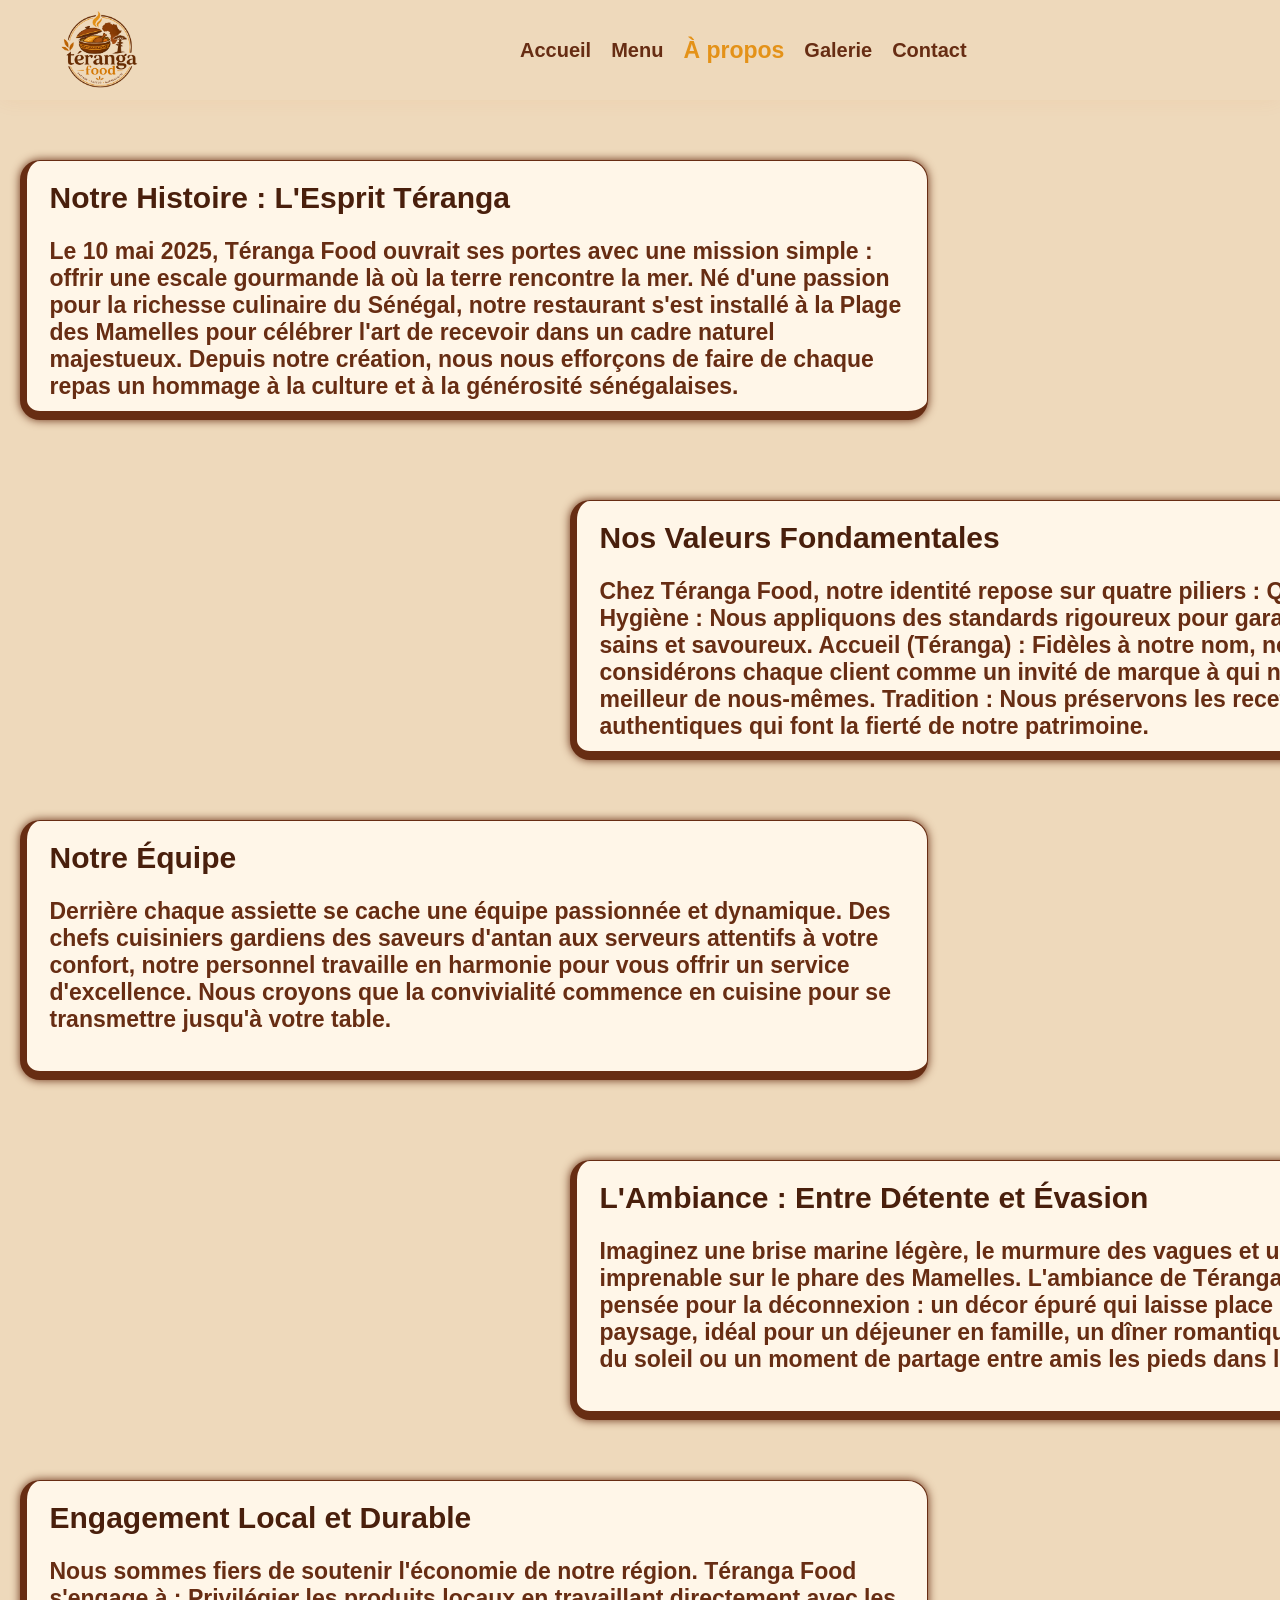
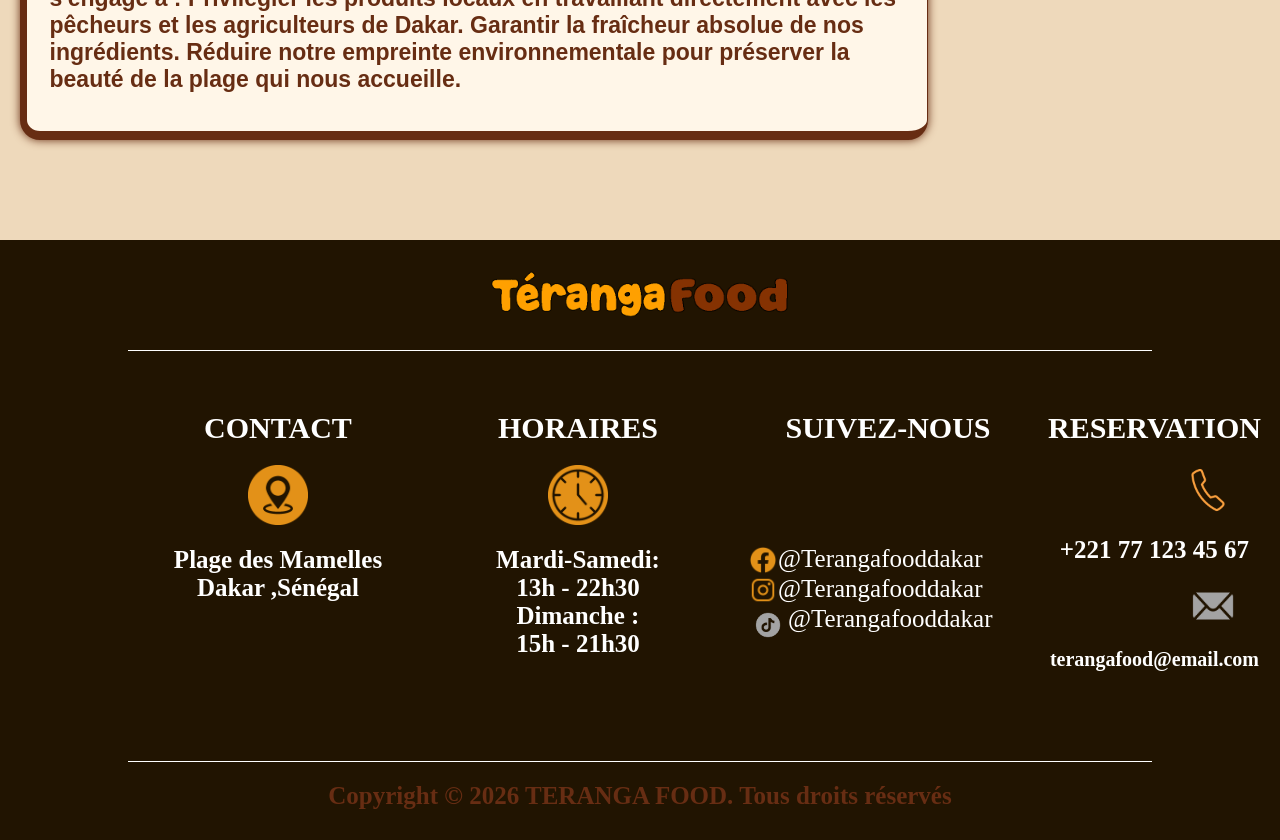
<file: apropos.html>
<!DOCTYPE html>
<html lang="fr">

<head>
    <meta charset="UTF-8">
    <meta name="viewport" content="width=device-width, initial-scale=1.0">
    <link rel="stylesheet" href="style.css">
    <title>Apropos</title>
</head>

<body class="body">
    <div class="bandehome">
        <img src="logo1.png" alt="" class="logo1">
        <input type="checkbox" id="menutoggle" class="menucheckbox">
        <label for="menutoggle" class="menuburger">
            <span><img src="menuprinciapal.png" alt="" class="bmenuprincipal"></span>

        </label><br>
        <ul class="lesmenus1">
            <div class="divmenu1">
                <li><a href="index.html" class="accueil1">Accueil</a></li>
                <li><a href="menu.html" class="menu1">Menu</a></li>
                <li><a href="apropos.html" class="apropos1">À propos</a></li>
                <li><a href="galerie.html" class="galerie1">Galerie</a></li>
                <li><a href="contact.html" class="contact1">Contact</a></li>

            </div>
        </ul>

        <ul class="lesmenus">
            <li><a href="index.html" class="accueil">Accueil</a></li>
            <li><a href="menu.html" class="menu">Menu</a></li>
            <li><a href="apropos.html" class="aproposa">À propos</a></li>
            <li><a href="galerie.html" class="galerie">Galerie</a></li>
            <li><a href="contact.html" class="contact">Contact</a></li>

        </ul>
    </div>
    <!--fin de la manche home-->

    <div class="bandeaproposg">
        <div class="h1etpapr">
            <h1 class="titreapropos">Notre Histoire : L'Esprit Téranga</h1>
            <p class="paragrapheapropos">
                Le 10 mai 2025, Téranga Food ouvrait ses portes avec une mission simple : offrir une escale gourmande
                là où la terre rencontre la mer. Né d'une passion pour la richesse culinaire du Sénégal, notre
                restaurant
                s'est installé à la Plage des Mamelles pour célébrer l'art de recevoir dans un cadre naturel majestueux.
                Depuis notre création, nous nous efforçons de
                faire de chaque repas un hommage à la culture et à la générosité sénégalaises.</p>
        </div>
    </div>

    <div class="bandeaproposd">
        <div class="h1etpapr">
            <h1 class="titreapropos">Nos Valeurs Fondamentales</h1>
            <p class="paragrapheapropos">
                Chez Téranga Food, notre identité repose sur quatre piliers :

                Qualité & Hygiène : Nous appliquons des standards rigoureux pour garantir des plats sains et savoureux.

                Accueil (Téranga) : Fidèles à notre nom, nous considérons chaque client comme un invité de marque à qui
                nous
                offrons le meilleur de nous-mêmes.

                Tradition : Nous préservons les recettes authentiques qui font la fierté de notre patrimoine.</p>
        </div>
    </div>

    <div class="bandeaproposg">
        <div class="h1etpapr">
            <h1 class="titreapropos">Notre Équipe</h1>
            <p class="paragrapheapropos">
                Derrière chaque assiette se cache une équipe passionnée et dynamique. Des chefs cuisiniers gardiens des
                saveurs
                d'antan aux serveurs attentifs à votre confort, notre personnel travaille en harmonie pour vous offrir
                un service
                d'excellence. Nous croyons que la
                convivialité commence en cuisine pour se transmettre jusqu'à votre table.</p>
        </div>
    </div>

    <div class="bandeaproposd">
        <div class="h1etpapr">
            <h1 class="titreapropos">L'Ambiance : Entre Détente et Évasion</h1>
            <p class="paragrapheapropos">
                Imaginez une brise marine légère, le murmure des vagues et une vue imprenable sur le phare des Mamelles.
                L'ambiance de Téranga Food est pensée pour la déconnexion : un décor épuré qui laisse place à la beauté
                du paysage, idéal pour un déjeuner en famille, un dîner romantique au coucher
                du soleil ou un moment de partage entre amis les pieds dans le sable.</p>
        </div>
    </div>

    <div class="bandeaproposg">
        <div class="h1etpapr">
            <h1 class="titreapropos">Engagement Local et Durable</h1>
            <p class="paragrapheapropos">
                Nous sommes fiers de soutenir l'économie de notre région. Téranga Food s'engage à :

                Privilégier les produits locaux en travaillant directement avec les pêcheurs et les agriculteurs de
                Dakar.

                Garantir la fraîcheur absolue de nos ingrédients.

                Réduire notre empreinte environnementale pour préserver la beauté de la plage qui nous accueille.</p>
        </div>
    </div>


    <div class="footer">
        <div class="bandelogotitre"><img src="logotitre.png" alt="" class="logotitre"></div>
        <div class="traitblancdufooter"></div>

        <div class="contenuedufooter">
            <div class="bloccontact">
                <h1 class="contact10">CONTACT</h1><img src="lieu.png" alt="" class="lieu">
                <h1 class="plage">Plage des Mamelles <br>Dakar ,Sénégal</h1>
            </div>
            <div class="blochoraire">
                <h1 class="horaire">HORAIRES</h1><img src="heure.png" alt="" class="heure">
                <h1 class="horaire1">Mardi-Samedi: <br>13h - 22h30 <br>Dimanche : <br>15h - 21h30</h1>
            </div>
            <div>
                <h1 class="suiveznous1">SUIVEZ-NOUS</h1>
                <div class="blocdesreseaux">
                    <div class="reseauetlien"><img src="facebook.png" alt="" class="facebook"><a href=""
                            class="lienreseau">@Terangafooddakar</a></div>
                    <div class="reseauetlien"><img src="instagramme.png" alt="" class="instagramme"><a href=""
                            class="lienreseau">@Terangafooddakar</a></div>
                    <div class="reseauetlien"><img src="tiktok.png" alt="" class="tiktok"><a
                            href="https://www.tiktok.com/@fansthiatouyoff0?is_from_webapp=1&sender_device=pc"
                            class="lienreseau">@Terangafooddakar</a></div>
                </div>
            </div>
            <div>
                <h1 class="reservation">RESERVATION</h1><img src="telephone.png" alt="" class="tel">
                <h1 class="numero">+221 77 123 45 67</h1><img src="email.png" alt="" class="email1">
                <h1 class="ter">terangafood@email.com</h1>
            </div>



        </div>
        <div class="traitblancdufooter"></div>
        <h1 class="copyright">Copyright © 2026 TERANGA FOOD. Tous droits réservés</h1>
    </div>
</body>

</html>
</file>
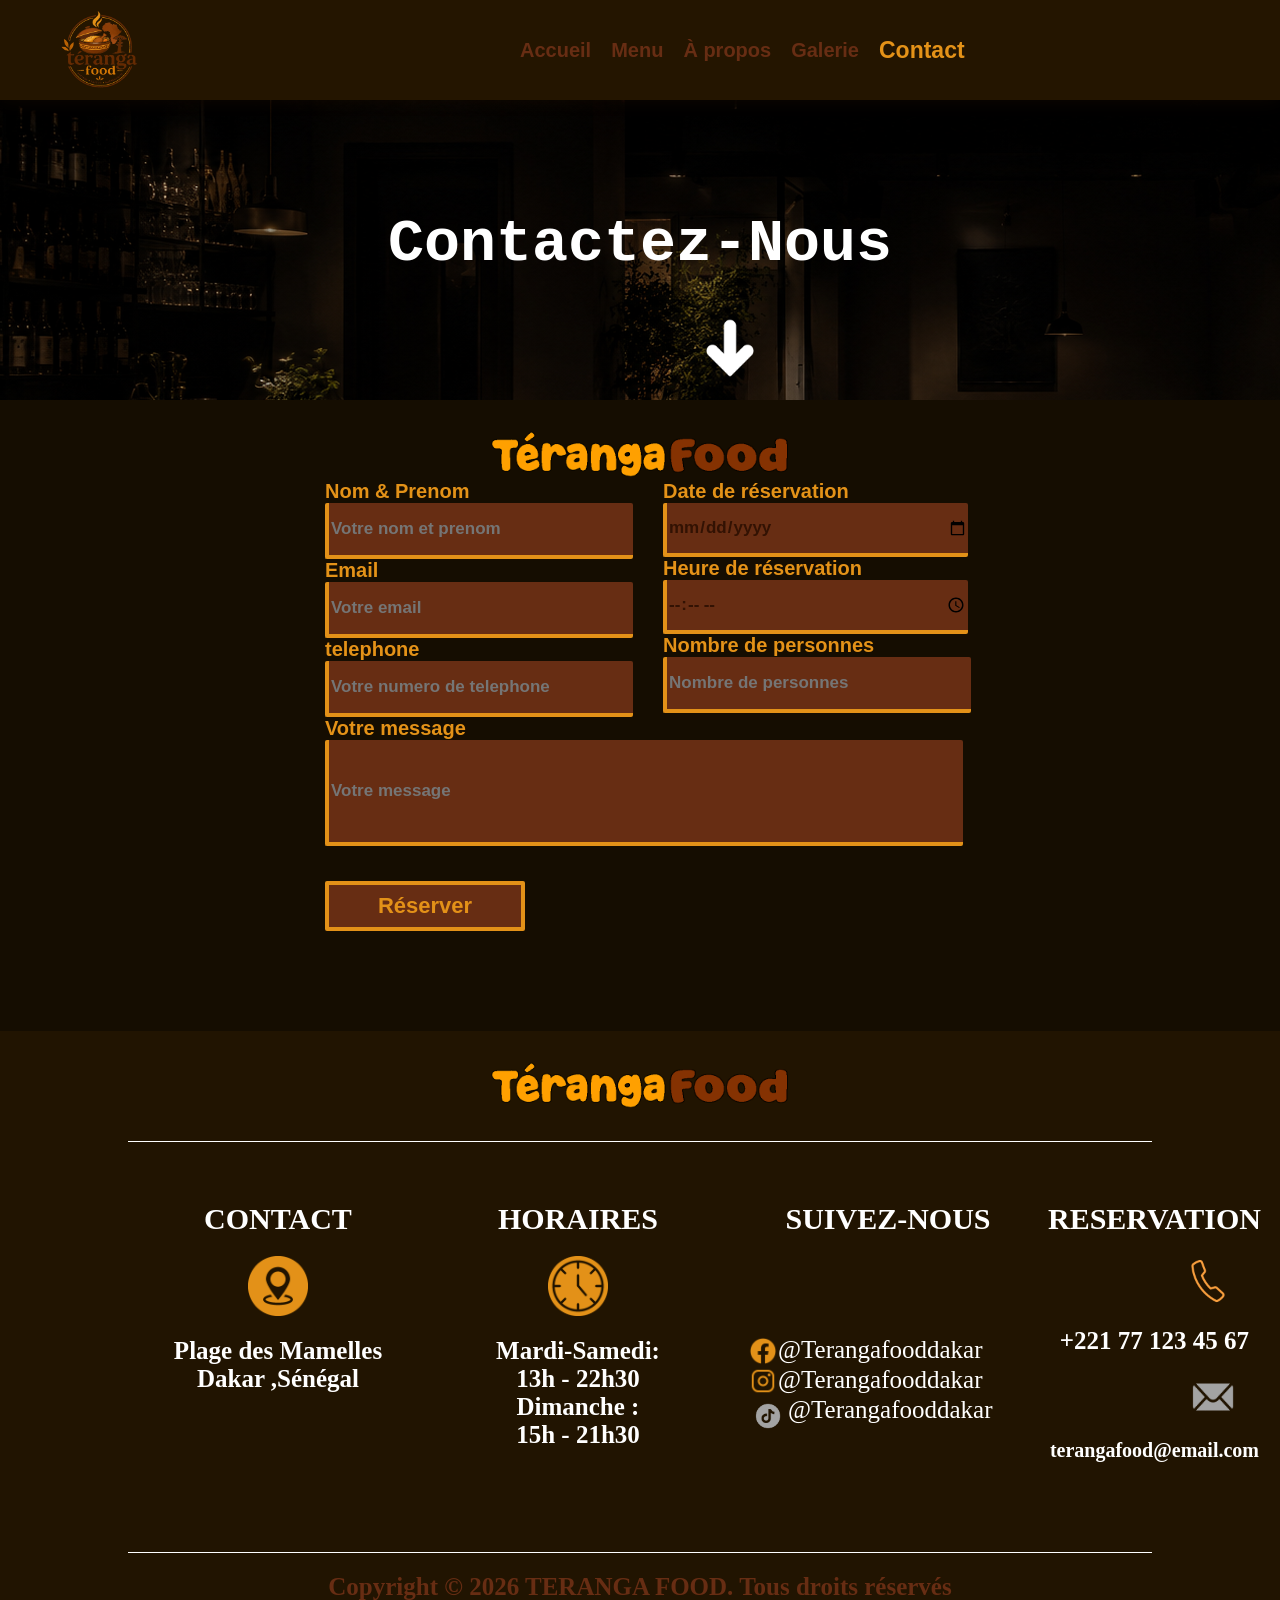
<file: contact.html>
<!DOCTYPE html>
<html lang="fr">

<head>
    <meta charset="UTF-8">
    <meta name="viewport" content="width=device-width, initial-scale=1.0">
    <title>Contact</title>
    <link rel="stylesheet" href="style.css">
</head>

<body class="body2">
    <div class="bandehome1">
        <img src="logo1.png" alt="" class="logo1">
        <input type="checkbox" id="menutoggle" class="menucheckbox">
        <label for="menutoggle" class="menuburger">
            <span><img src="menuprinciapal.png" alt="" class="bmenuprincipal"></span>

        </label><br>
        <ul class="lesmenus1">
            <div class="divmenu1">
                <li><a href="index.html" class="accueil1">Accueil</a></li>
                <li><a href="menu.html" class="menu1">Menu</a></li>
                <li><a href="apropos.html" class="apropos1">À propos</a></li>
                <li><a href="galerie.html" class="galerie1">Galerie</a></li>
                <li><a href="contact.html" class="contact1">Contact</a></li>
                < </div>
        </ul>

        <ul class="lesmenus">
            <li><a href="index.html" class="accueil">Accueil</a></li>
            <li><a href="menu.html" class="menu">Menu</a></li>
            <li><a href="apropos.html" class="apropos">À propos</a></li>
            <li><a href="galerie.html" class="galerie">Galerie</a></li>
            <li><a href="contact.html" class="contacta">Contact</a></li>

        </ul>
    </div>
    <!--fin de la manche home-->

    <div class="banniercontact">
        <div class="nul2"></div>
        <h1 class="h1contact">Contactez-Nous</h1><img src="enbas.png" class="fleche" alt="">
    </div>
    <div class="bandelogotitre"><img src="logotitre.png" alt="" class="logotitre"></div>
    <div class="bloclabel">
        <form action="">
            <div class="gauchedroite">
                <div class="labelgauche"><label class="ecritlabel">Nom & Prenom</label><br>
                    <input class="inputlabel" type="text" name="name" placeholder="Votre nom et prenom"><br>

                    <label class="ecritlabel">Email</label><br>
                    <input class="inputlabel" type="email" name="email" placeholder="Votre email"><br>

                    <label class="ecritlabel">telephone</label><br>
                    <input class="inputlabel" type="tel" name="telephone" placeholder="Votre numero de telephone"><br>
                </div>
                <div class="labeldroite">

                    <label class="ecritlabel">Date de réservation</label><br>
                    <input class="inputlabel" type="date" name="date" placeholder="Votre date de réservation"><br>

                    <label class="ecritlabel">Heure de réservation</label><br>
                    <input class="inputlabel" type="time" name="time" placeholder="Votre heure"><br>

                    <label class="ecritlabel">Nombre de personnes</label><br>
                    <input class="inputlabel" type="number" name="number" placeholder="Nombre de personnes"><br>
                </div>
            </div>
            <label class="ecritlabel">Votre message</label><br>
            <input class="inputlabel1" type="text" name="message" placeholder="Votre message"><br>

            <button class="boutonreserver">Réserver</button>





        </form>



    </div>



    <div class="footer">
        <div class="bandelogotitre"><img src="logotitre.png" alt="" class="logotitre"></div>
        <div class="traitblancdufooter"></div>

        <div class="contenuedufooter">
            <div class="bloccontact">
                <h1 class="contact10">CONTACT</h1><img src="lieu.png" alt="" class="lieu">
                <h1 class="plage">Plage des Mamelles <br>Dakar ,Sénégal</h1>
            </div>
            <div class="blochoraire">
                <h1 class="horaire">HORAIRES</h1><img src="heure.png" alt="" class="heure">
                <h1 class="horaire1">Mardi-Samedi: <br>13h - 22h30 <br>Dimanche : <br>15h - 21h30</h1>
            </div>
            <div>
                <h1 class="suiveznous1">SUIVEZ-NOUS</h1>
                <div class="blocdesreseaux">
                    <div class="reseauetlien"><img src="facebook.png" alt="" class="facebook"><a href=""
                            class="lienreseau">@Terangafooddakar</a></div>
                    <div class="reseauetlien"><img src="instagramme.png" alt="" class="instagramme"><a href=""
                            class="lienreseau">@Terangafooddakar</a></div>
                    <div class="reseauetlien"><img src="tiktok.png" alt="" class="tiktok"><a
                            href="https://www.tiktok.com/@fansthiatouyoff0?is_from_webapp=1&sender_device=pc"
                            class="lienreseau">@Terangafooddakar</a></div>
                </div>
            </div>
            <div>
                <h1 class="reservation">RESERVATION</h1><img src="telephone.png" alt="" class="tel">
                <h1 class="numero">+221 77 123 45 67</h1><img src="email.png" alt="" class="email1">
                <h1 class="ter">terangafood@email.com</h1>
            </div>



        </div>
        <div class="traitblancdufooter"></div>
        <h1 class="copyright">Copyright © 2026 TERANGA FOOD. Tous droits réservés</h1>
    </div>
</body>

</html>
</file>
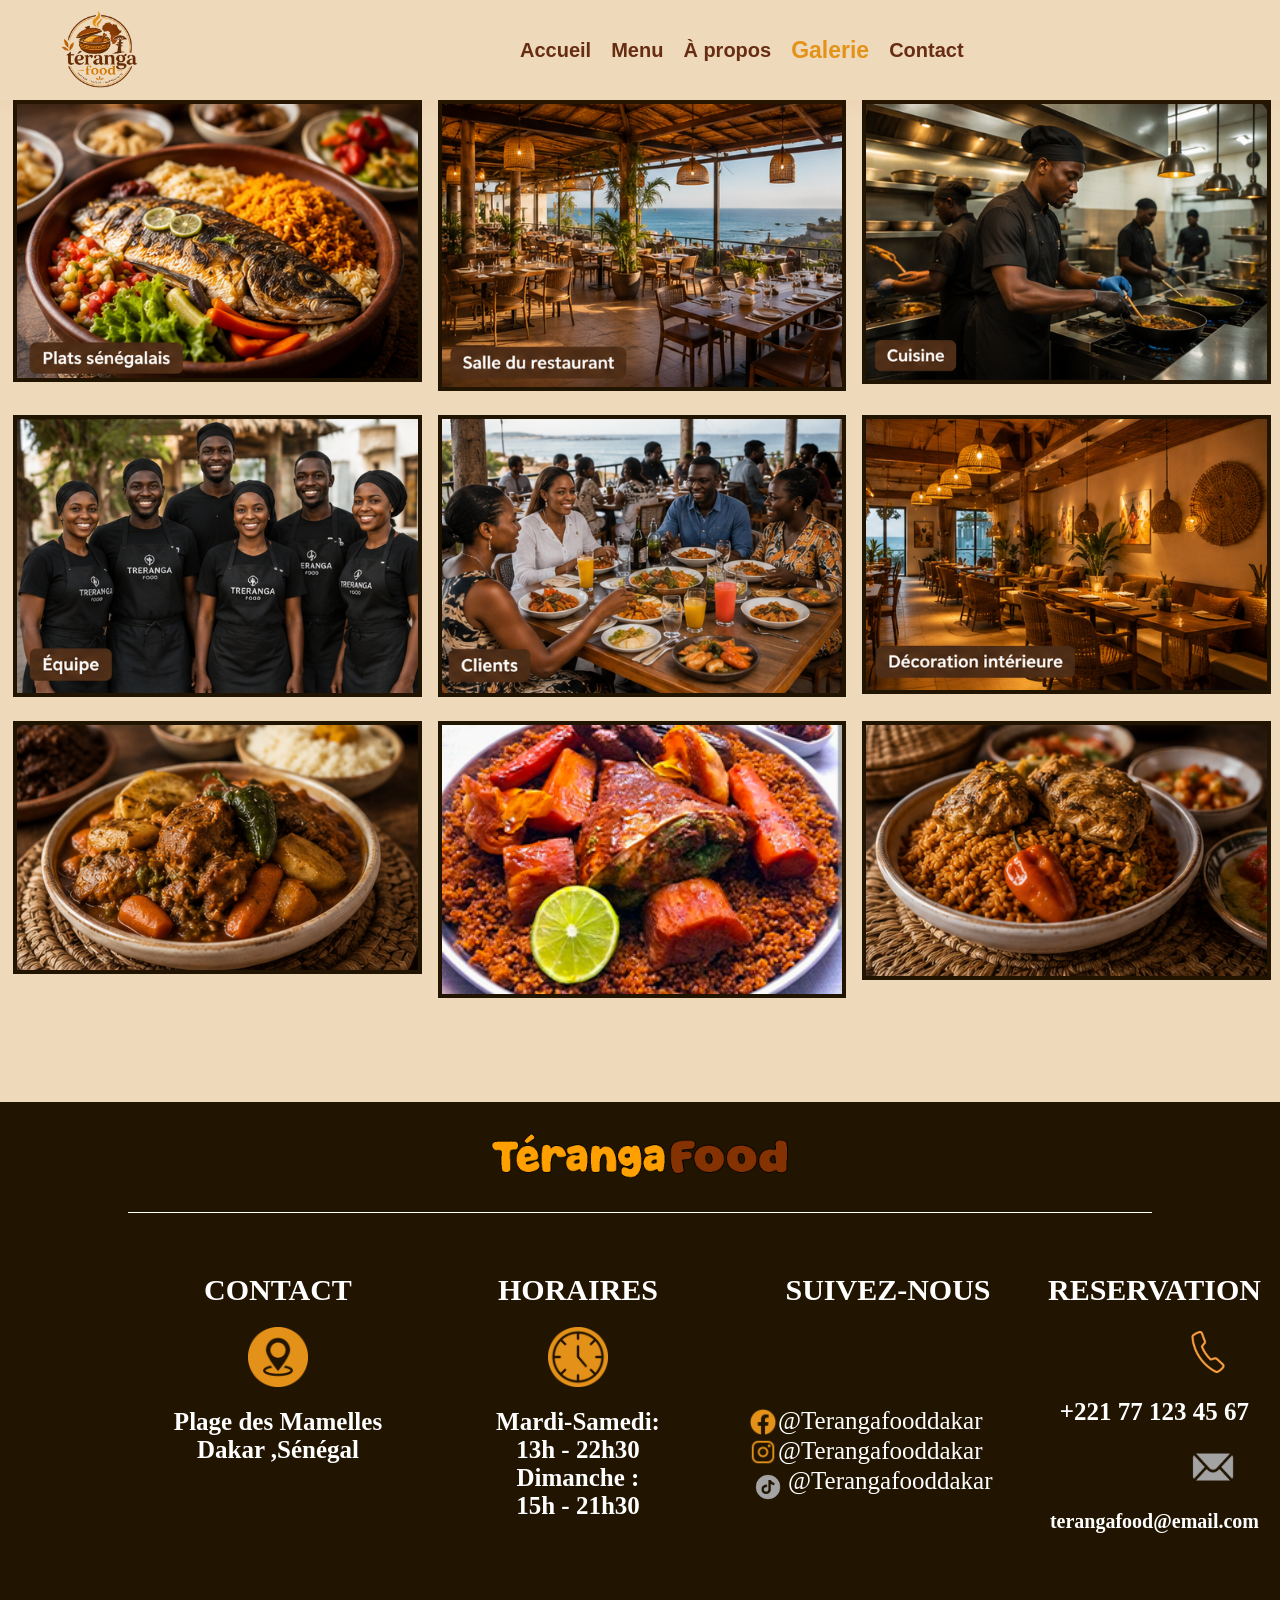
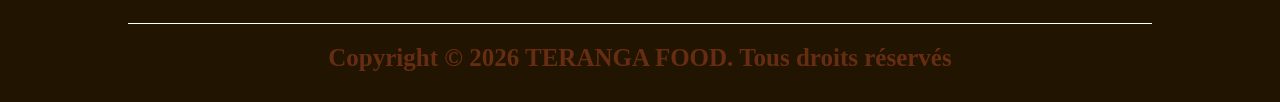
<file: galerie.html>
<!DOCTYPE html>
<html lang="en">

<head>
    <meta charset="UTF-8">
    <meta name="viewport" content="width=device-width, initial-scale=1.0">
    <link rel="stylesheet" href="style.css">
    <title>Galerie</title>
</head>

<body class="body">
    <div class="bandehome">
        <img src="logo1.png" alt="" class="logo1">
        <input type="checkbox" id="menutoggle" class="menucheckbox">
        <label for="menutoggle" class="menuburger">
            <span><img src="menuprinciapal.png" alt="" class="bmenuprincipal"></span>

        </label><br>
        <ul class="lesmenus1">
            <div class="divmenu1">
                <li><a href="index.html" class="accueil1">Accueil</a></li>
                <li><a href="menu.html" class="menu1">Menu</a></li>
                <li><a href="apropos.html" class="apropos1">À propos</a></li>
                <li><a href="galerie.html" class="galerie1">Galerie</a></li>
                <li><a href="contact.html" class="contact1">Contact</a></li>

            </div>
        </ul>

        <ul class="lesmenus">
            <li><a href="index.html" class="accueil">Accueil</a></li>
            <li><a href="menu.html" class="menu">Menu</a></li>
            <li><a href="apropos.html" class="apropos">À propos</a></li>
            <li><a href="galerie.html" class="galeriea">Galerie</a></li>
            <li><a href="contact.html" class="contact">Contact</a></li>

        </ul>
    </div>
    <!--fin de la manche home-->
    <div class="blocim">
        <div class="imageleft"><img src="im1.png" alt="" class="im"></div>
        <div class="imageleft"><img src="im2.png" alt="" class="im"></div>
        <div class="imageleft"><img src="im3.png" alt="" class="im"></div>
        <div class="imageleft"><img src="im4.png" alt="" class="im"></div>
        <div class="imageleft"><img src="im5.png" alt="" class="im"></div>
        <div class="imageleft"><img src="im6.png" alt="" class="im"></div>
        <div class="imageleft"><img src="im7.png" alt="" class="im"></div>
        <div class="imageleft"><img src="thiebdieune.png" alt="" class="im"></div>
        <div class="imageleft"><img src="im9.png" alt="" class="im"></div>



    </div>
    <div class="footer">
        <div class="bandelogotitre"><img src="logotitre.png" alt="" class="logotitre"></div>
        <div class="traitblancdufooter"></div>

        <div class="contenuedufooter">
            <div class="bloccontact">
                <h1 class="contact10">CONTACT</h1><img src="lieu.png" alt="" class="lieu">
                <h1 class="plage">Plage des Mamelles <br>Dakar ,Sénégal</h1>
            </div>
            <div class="blochoraire">
                <h1 class="horaire">HORAIRES</h1><img src="heure.png" alt="" class="heure">
                <h1 class="horaire1">Mardi-Samedi: <br>13h - 22h30 <br>Dimanche : <br>15h - 21h30</h1>
            </div>
            <div>
                <h1 class="suiveznous1">SUIVEZ-NOUS</h1>
                <div class="blocdesreseaux">
                    <div class="reseauetlien"><img src="facebook.png" alt="" class="facebook"><a href=""
                            class="lienreseau">@Terangafooddakar</a></div>
                    <div class="reseauetlien"><img src="instagramme.png" alt="" class="instagramme"><a href=""
                            class="lienreseau">@Terangafooddakar</a></div>
                    <div class="reseauetlien"><img src="tiktok.png" alt="" class="tiktok"><a
                            href="https://www.tiktok.com/@fansthiatouyoff0?is_from_webapp=1&sender_device=pc"
                            class="lienreseau">@Terangafooddakar</a></div>
                </div>
            </div>
            <div>
                <h1 class="reservation">RESERVATION</h1><img src="telephone.png" alt="" class="tel">
                <h1 class="numero">+221 77 123 45 67</h1><img src="email.png" alt="" class="email1">
                <h1 class="ter">terangafood@email.com</h1>
            </div>



        </div>
        <div class="traitblancdufooter"></div>
        <h1 class="copyright">Copyright © 2026 TERANGA FOOD. Tous droits réservés</h1>
    </div>
</body>

</html>
</file>
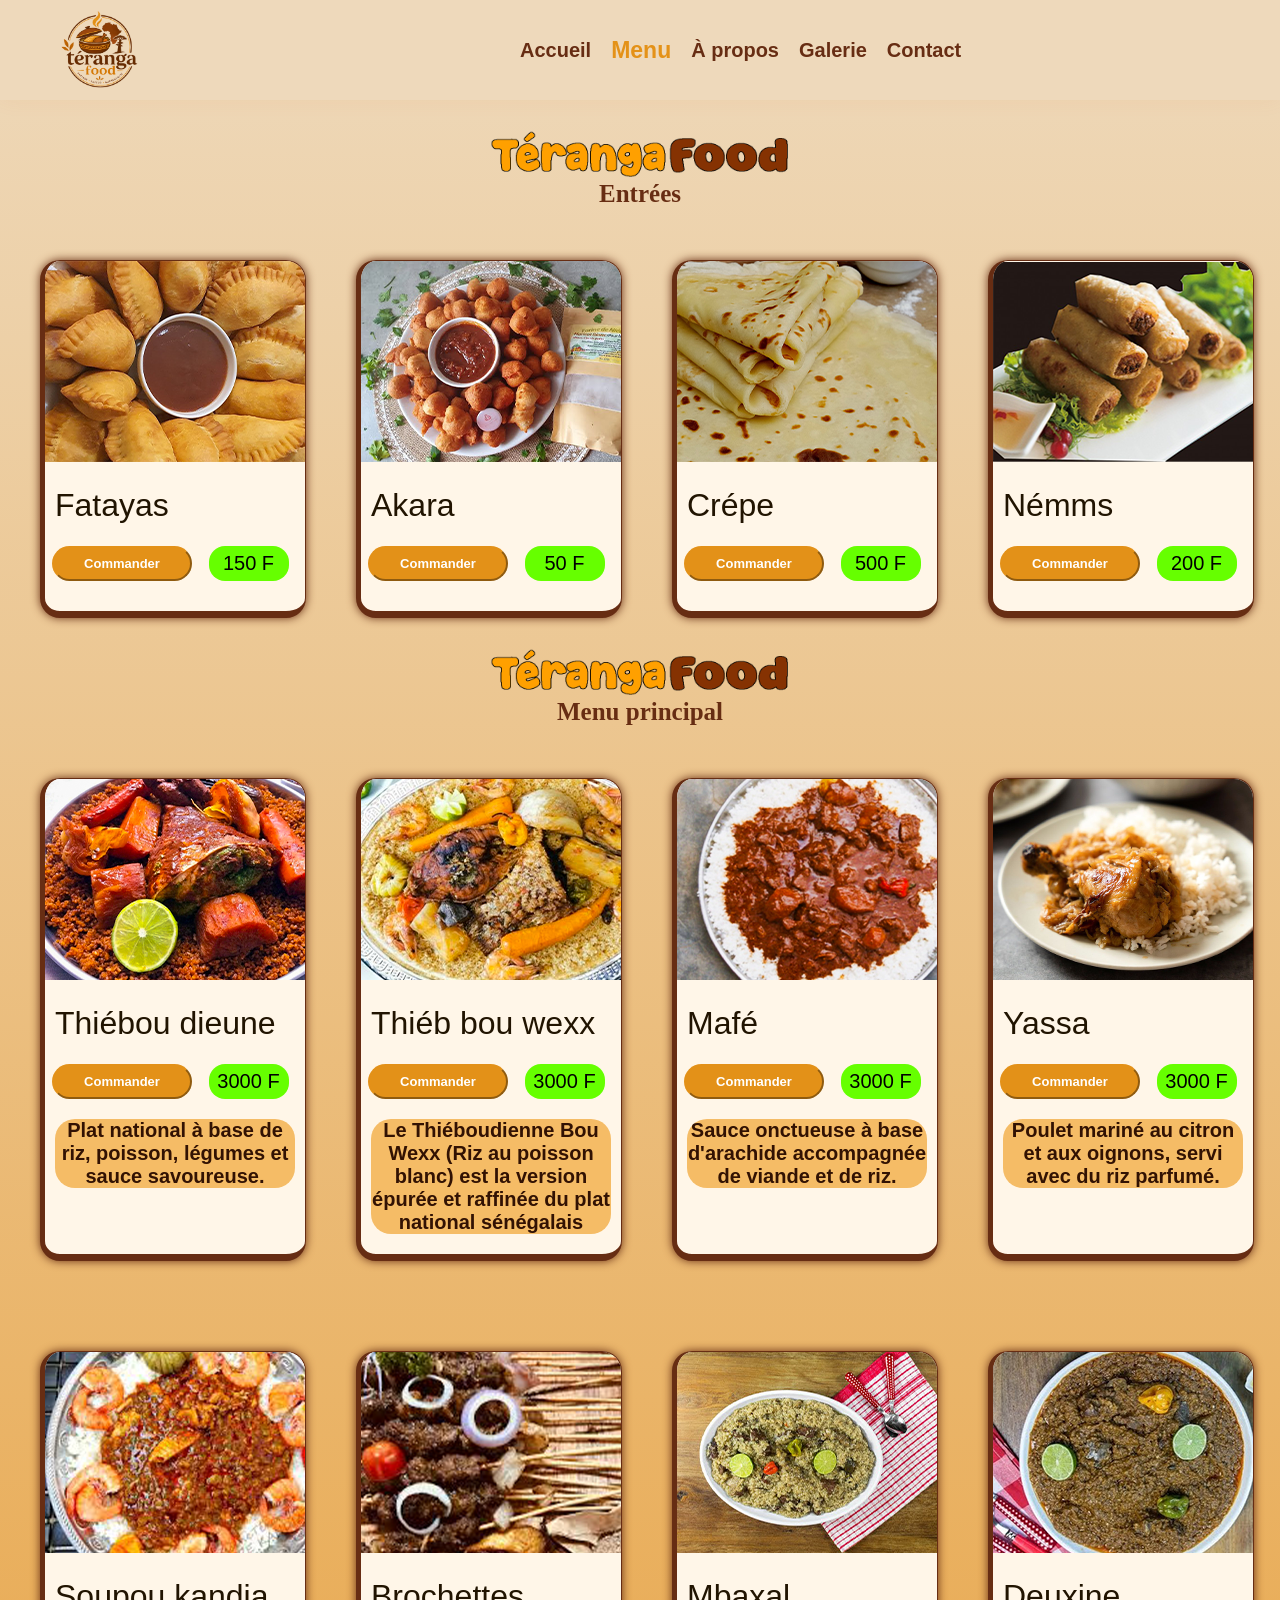
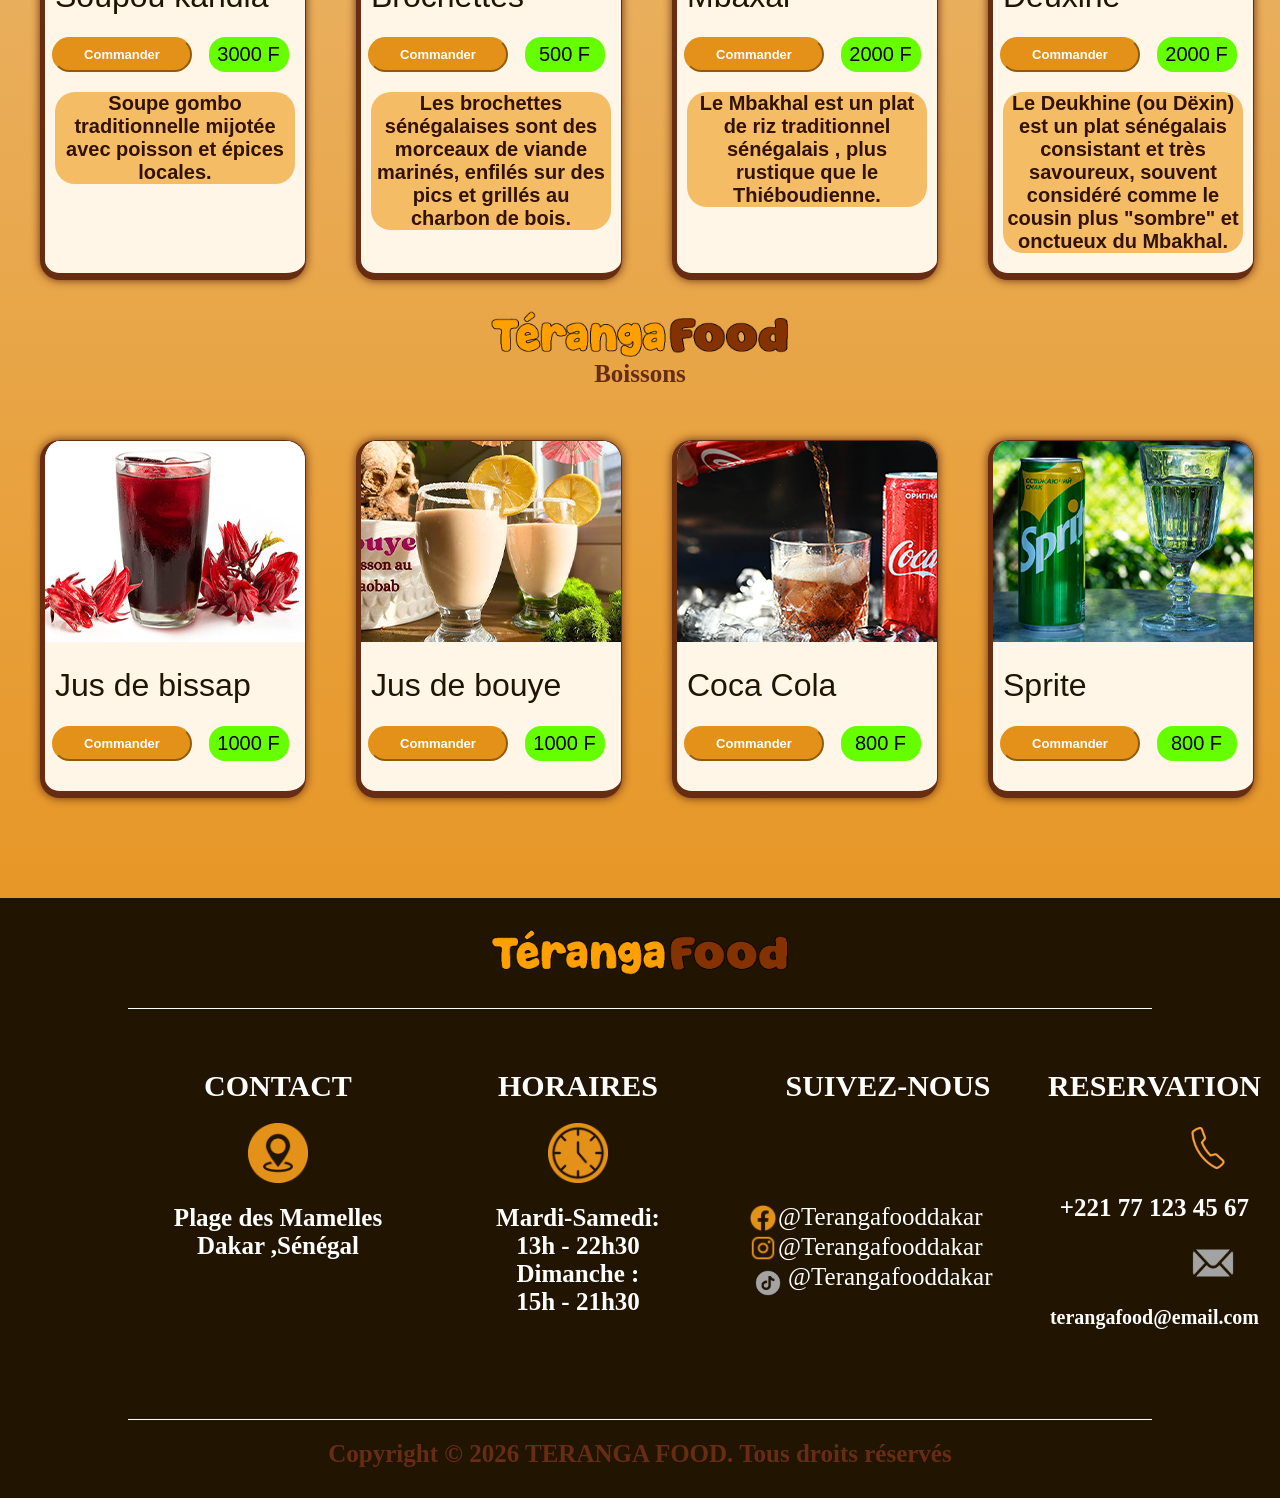
<file: menu.html>
<!DOCTYPE html>
<html lang="fr">

<head>
    <meta charset="UTF-8">
    <meta name="viewport" content="width=device-width, initial-scale=1.0">
    <title>Menu</title>
    <link rel="stylesheet" href="style.css">





</head>

<body class="body1">
    <div class="bandehome">
        <img src="logo1.png" alt="" class="logo1">
        <input type="checkbox" id="menutoggle" class="menucheckbox">
        <label for="menutoggle" class="menuburger">
            <span><img src="menuprinciapal.png" alt="" class="bmenuprincipal"></span>

        </label><br>
        <ul class="lesmenus1">
            <div class="divmenu1">
                <li><a href="index.html" class="accueil1">Accueil</a></li>
                <li><a href="menu.html" class="menu1">Menu</a></li>
                <li><a href="apropos.html" class="apropos1">À propos</a></li>
                <li><a href="galerie.html" class="galerie1">Galerie</a></li>
                <li><a href="contact.html" class="contact1">Contact</a></li>

            </div>
        </ul>

        <ul class="lesmenus">
            <li><a href="index.html" class="accueil">Accueil</a></li>
            <li><a href="menu.html" class="menua">Menu</a></li>
            <li><a href="apropos.html" class="apropos">À propos</a></li>
            <li><a href="galerie.html" class="galerie">Galerie</a></li>
            <li><a href="contact.html" class="contact">Contact</a></li>

        </ul>
    </div>
    <!--fin de la manche home-->

    <div class="bandelogotitre"><img src="logotitre.png" alt="" class="logotitre"></div>
    <div class="nosplats">
        <h1 class="nosplatspopulaires">Entrées</h1>
    </div>

    <div class="platdujour">
        <div class="plat1"><img src="fata.png" alt="">
            <h1 class="ecritplatpopulaire1">Fatayas</h1>
            <div class="commanderetprix1">
                <button class="commander1">Commander</button><button class="prix">150 F</button>
            </div>
        </div>
        <div class="plat1"><img src="akar.png" alt="">
            <h1 class="ecritplatpopulaire1">Akara</h1>
            <div class="commanderetprix1">
                <button class="commander1">Commander</button><button class="prix">50 F</button>
            </div>
        </div>
        <div class="plat1"><img src="crep.png" alt="">
            <h1 class="ecritplatpopulaire1">Crépe</h1>
            <div class="commanderetprix1">
                <button class="commander1">Commander</button><button class="prix">500 F</button>
            </div>
        </div>
        <div class="plat1"><img src="nems.png" alt="">
            <h1 class="ecritplatpopulaire1">Némms</h1>
            <div class="commanderetprix1">
                <button class="commander1">Commander</button><button class="prix">200 F</button>
            </div>
        </div>
    </div>
    <!--fin ENTR2ES-->

    <div class="bandelogotitre"><img src="logotitre.png" alt="" class="logotitre"></div>
    <div class="nosplats">
        <h1 class="nosplatspopulaires">Menu principal</h1>
    </div>

    <div class="platdujourA">
        <div class="plat1a"><img src="thiebdieune.png" alt="">
            <h1 class="ecritplatpopulaire1a">Thiébou dieune</h1>
            <div class="commanderetprix1a">
                <button class="commander1a">Commander</button><button class="prix1a">3000 F</button>
            </div>
            <div class="blocdescription">
                <p class="descriptionplat">Plat national à base de riz, poisson, légumes et sauce savoureuse.</p>
            </div>
        </div>
        <div class="plat1a"><img src="thiebwekh.png" alt="">
            <h1 class="ecritplatpopulaire1a">Thiéb bou wexx</h1>
            <div class="commanderetprix1a">
                <button class="commander1a">Commander</button><button class="prix1a">3000 F</button>
            </div>
            <div class="blocdescription">
                <p class="descriptionplat">Le Thiéboudienne Bou Wexx (Riz au poisson blanc) est la version épurée et
                    raffinée du plat national sénégalais</p>
            </div>
        </div>
        <div class="plat1a"><img src="mafé.png" alt="">
            <h1 class="ecritplatpopulaire1a">Mafé</h1>
            <div class="commanderetprix1a">
                <button class="commander1a">Commander</button><button class="prix1a">3000 F</button>
            </div>
            <div class="blocdescription">
                <p class="descriptionplat">Sauce onctueuse à base d'arachide accompagnée de viande et de riz.
                </p>
            </div>
        </div>

        <div class="plat1a"><img src="yassa.png" alt="">
            <h1 class="ecritplatpopulaire1a">Yassa</h1>
            <div class="commanderetprix1a">
                <button class="commander1a">Commander</button><button class="prix1a">3000 F</button>
            </div>
            <div class="blocdescription">
                <p class="descriptionplat">Poulet mariné au citron et aux oignons, servi avec du riz parfumé.</p>
            </div>
        </div>
        <div class="plat1a"><img src="kandia.png" alt="">
            <h1 class="ecritplatpopulaire1a">Soupou kandia</h1>
            <div class="commanderetprix1a">
                <button class="commander1a">Commander</button><button class="prix1a">3000 F</button>
            </div>
            <div class="blocdescription">
                <p class="descriptionplat">Soupe gombo traditionnelle mijotée avec poisson et épices locales.</p>
            </div>
        </div>
        <div class="plat1a"><img src="brochette.png" alt="">
            <h1 class="ecritplatpopulaire1a">Brochettes</h1>
            <div class="commanderetprix1a">
                <button class="commander1a">Commander</button><button class="prix1a">500 F</button>
            </div>
            <div class="blocdescription">
                <p class="descriptionplat">Les brochettes sénégalaises sont des morceaux de viande marinés, enfilés sur
                    des pics et grillés au charbon de bois.</p>
            </div>
        </div>
        <div class="plat1a"><img src="mbaxal.png" alt="">
            <h1 class="ecritplatpopulaire1a">Mbaxal</h1>
            <div class="commanderetprix1a">
                <button class="commander1a">Commander</button><button class="prix1a">2000 F</button>
            </div>
            <div class="blocdescription">
                <p class="descriptionplat">Le Mbakhal est un plat de riz traditionnel sénégalais , plus rustique que le
                    Thiéboudienne.</p>
            </div>
        </div>
        <div class="plat1a"><img src="deuxine.png" alt="">
            <h1 class="ecritplatpopulaire1a">Deuxine</h1>
            <div class="commanderetprix1a">
                <button class="commander1a">Commander</button><button class="prix1a">2000 F</button>
            </div>
            <div class="blocdescription">
                <p class="descriptionplat">Le Deukhine (ou Dëxin) est un plat sénégalais consistant et très savoureux,
                    souvent considéré comme le cousin plus "sombre" et onctueux du Mbakhal.</p>
            </div>
        </div>
    </div>
    <!--fin MENU-->

    <div class="bandelogotitre"><img src="logotitre.png" alt="" class="logotitre"></div>
    <div class="nosplats">
        <h1 class="nosplatspopulaires">Boissons</h1>
    </div>

    <div class="platdujour">
        <div class="plat1"><img src="bissap.png" alt="">
            <h1 class="ecritplatpopulaire1">Jus de bissap</h1>
            <div class="commanderetprix1">
                <button class="commander1">Commander</button><button class="prix">1000 F</button>
            </div>
        </div>
        <div class="plat1"><img src="bouye.png" alt="">
            <h1 class="ecritplatpopulaire1">Jus de bouye</h1>
            <div class="commanderetprix1">
                <button class="commander1">Commander</button><button class="prix">1000 F</button>
            </div>
        </div>
        <div class="plat1"><img src="coca.png" alt="">
            <h1 class="ecritplatpopulaire1">Coca Cola</h1>
            <div class="commanderetprix1">
                <button class="commander1">Commander</button><button class="prix">800 F</button>
            </div>
        </div>
        <div class="plat1"><img src="sprite.png" alt="">
            <h1 class="ecritplatpopulaire1">Sprite</h1>
            <div class="commanderetprix1">
                <button class="commander1">Commander</button><button class="prix">800 F</button>
            </div>
        </div>
    </div>
    <!--fin BOISSONS-->

    <div class="footer">
        <div class="bandelogotitre"><img src="logotitre.png" alt="" class="logotitre"></div>
        <div class="traitblancdufooter"></div>

        <div class="contenuedufooter">
            <div class="bloccontact">
                <h1 class="contact10">CONTACT</h1><img src="lieu.png" alt="" class="lieu">
                <h1 class="plage">Plage des Mamelles <br>Dakar ,Sénégal</h1>
            </div>
            <div class="blochoraire">
                <h1 class="horaire">HORAIRES</h1><img src="heure.png" alt="" class="heure">
                <h1 class="horaire1">Mardi-Samedi: <br>13h - 22h30 <br>Dimanche : <br>15h - 21h30</h1>
            </div>
            <div>
                <h1 class="suiveznous1">SUIVEZ-NOUS</h1>
                <div class="blocdesreseaux">
                    <div class="reseauetlien"><img src="facebook.png" alt="" class="facebook"><a href=""
                            class="lienreseau">@Terangafooddakar</a></div>
                    <div class="reseauetlien"><img src="instagramme.png" alt="" class="instagramme"><a href=""
                            class="lienreseau">@Terangafooddakar</a></div>
                    <div class="reseauetlien"><img src="tiktok.png" alt="" class="tiktok"><a
                            href="https://www.tiktok.com/@fansthiatouyoff0?is_from_webapp=1&sender_device=pc"
                            class="lienreseau">@Terangafooddakar</a></div>
                </div>
            </div>
            <div>
                <h1 class="reservation">RESERVATION</h1><img src="telephone.png" alt="" class="tel">
                <h1 class="numero">+221 77 123 45 67</h1><img src="email.png" alt="" class="email1">
                <h1 class="ter">terangafood@email.com</h1>
            </div>



        </div>
        <div class="traitblancdufooter"></div>
        <h1 class="copyright">Copyright © 2026 TERANGA FOOD. Tous droits réservés</h1>
    </div>
</body>

</html>
</file>
<file: style.css>
.html {
  scroll-behavior: smooth;overflow-x: hidden;width: 100%;
}

.tout {
  background-color: rgb(238, 217, 187)
}

.body {overflow-x: hidden;width: 100%;
  background-color: rgb(238, 217, 187);
  margin: 0;
  padding: 0)
}

.body1 {
  background: linear-gradient(180deg, rgb(238, 217, 187), rgb(229, 135, 3));
  margin: 0;
  padding: 0
}

.body2 {
  background-color: #150d01;
  margin: 0;
  padding: 0;
}

.bandehome {
  display: flex;
  background-color: rgb(238, 217, 187);
  width: 100%;
  ;
  height: 100px;
  box-shadow: 0 0 20px rgba(229, 100, 1, 0.067);
  position: sticky;
  top: 0;
  left: 0;
  right: 0
}

.bandehome1 {
  display: flex;
  background-color: #241500;
  width: 100%;
  height: 100px;
  box-shadow: 0 0 20px rgba(229, 100, 1, 0.067);
  position: sticky;
  top: 0;
  left: 0;
  right: 0
}

.logo1 {
  width: 100px;
  height: 100px;
  margin-left: 50px;
}

.logo1:hover {
  width: 100px;
  height: 100px;
  margin-left: 70px;
  transition: 1s;
  border-left: #672d13 5px solid;
  border-left-width: 20px;
}

.lesmenus {
  display: flex;
  margin-left: 330px;
  align-items: center;
  list-style-type: none;
  text-decoration: none;
}

.accueil {
  text-decoration: none;
  font-family: sans-serif;
  font-size: 20px;
  font-weight: 600;
  color: #672d13
}

.accueila {
  text-decoration: none;
  font-family: sans-serif;
  font-size: 23px;
  font-weight: 600;
  color: #e49218;
  margin-left: 20px;
}

.accueil:hover {
  font-size: 23px;
  transition: 0.4s;
  color: #e49218;
}

.menu {
  text-decoration: none;
  font-family: sans-serif;
  font-size: 20px;
  font-weight: 600;
  color: #672d13;
  margin-left: 20px;
}

.menua {
  text-decoration: none;
  font-family: sans-serif;
  font-size: 23px;
  font-weight: 600;
  color: #e49218;
  margin-left: 20px;
}

.menu:hover {
  font-size: 23px;
  transition: 0.4s;
  color: #e49218
}

.apropos {
  text-decoration: none;
  font-family: sans-serif;
  font-size: 20px;
  font-weight: 600;
  color: #672d13;
  margin-left: 20px;
}

.aproposa {
  text-decoration: none;
  font-family: sans-serif;
  font-size: 23px;
  font-weight: 600;
  color: #e49218;
  margin-left: 20px;
}

.apropos:hover {
  font-size: 23px;
  transition: 0.4s;
  color: #e49218
}

.galerie {
  text-decoration: none;
  font-family: sans-serif;
  font-size: 20px;
  font-weight: 600;
  color: #672d13;
  margin-left: 20px;
}

.galeriea {
  text-decoration: none;
  font-family: sans-serif;
  font-size: 23px;
  font-weight: 600;
  color: #e49218;
  margin-left: 20px;
}

.galerie:hover {
  font-size: 23px;
  transition: 0.4s;
  ;
  color: #e49218
}

.contact {
  text-decoration: none;
  font-family: sans-serif;
  font-size: 20px;
  font-weight: 600;
  color: #672d13;
  margin-left: 20px;
}

.contacta {
  text-decoration: none;
  font-family: sans-serif;
  font-size: 23px;
  font-weight: 600;
  color: #e49218;
  margin-left: 20px;
}

.contact:hover {
  font-size: 23px;
  transition: 0.4s;
  color: #e49218
}

.infos {
  text-decoration: none;
  font-family: sans-serif;
  font-size: 20px;
  font-weight: 600;
  color: #672d13;
  margin-left: 20px;
}

.menua {
  text-decoration: none;
  font-family: sans-serif;
  font-size: 23px;
  font-weight: 600;
  color: #e49218;
  margin-left: 20px;
}

.infos:hover {
  font-size: 23px;
  transition: 0.4s;
  color: #e49218
}


.bandedebanniere {
  height: 600px;
  width: 100%;
  ;
  background-image: url(banner2.png);
  background-size: 100%
}

.banner1 {
  width: 100%;
}

.nul2 {
  height: 70px
}

.nul1 {
  height: 100px
}



.servir {
  color: white;
  text-align: center;
  font-family: 'Segoe UI', Tahoma, Geneva, Verdana, sans-serif;
  font-size: 60px;
  font-weight: 900;
}

.gout {
  color: #e39118;
  font-family: 'Segoe UI', Tahoma, Geneva, Verdana, sans-serif;
  font-size: 60px;
  font-weight: 900;
}


.legoutdes {
  width: 80%;
  margin: auto;
}

.legout {
  font-family: sans-serif;
  font-size: 19px;
  font-weight: 700;
  text-align: center;
  color: white;
}

.blocbouton1 {
  display: flex;
  ;
  width: 430px;
  height: 50px;
  margin-top: 50px;
  margin-left: auto;
  margin-right: auto;
}

.voirlemenu {
  background-color: #e39118;
  height: 50px;
  width: 200px;
  border-radius: 50px;
  border-color: #e39118;
  font-size: 15px;
  font-weight: 900;
  font-family: sans-serif;
  color: white;
}

.voirlemenu:hover {
  margin-top: 15px;
  transition: 0.5s;
  background-color: #5b3a09;
  height: 55px;
  width: 220px
}

.reserver {
  margin-left: 30px;
  background-color: transparent;
  height: 50px;
  width: 200px;
  border-radius: 50px;
  border-color: #e39118;
  font-size: 15px;
  font-weight: 900;
  font-family: sans-serif;
  color: white;
}

.reserver:hover {
  margin-top: 15px;
  transition: 0.5s;
  background-color: #5b3a09;
  height: 55px;
  width: 220px
}

.bandelogotitre {
  height: 40px;
  margin: auto;
  width: 300px;
}

.logotitre {
  width: 100%;
  margin-top: 30px;
}

.nosplats {
  height: 40px;
  margin: auto;
  width: 400px;
}

.nosplatspopulaires {
  margin-top: 40px;
  text-align: center;
  font-family: Georgia, 'Times New Roman', Times, serif;
  color: #672d13;
  font-weight: 700;font-size: 25px;
}

.lesplatspopulaires {
  display: grid;
  grid-template-columns: 1fr 1fr 1fr;
  gap: 50px;
  width: 1000px;
  ;
  margin: auto;
}

.plat {
  height: 350px;
  background-color: #fff6e8;
  width: 300px;
  margin-top: 40px;
  border-radius: 20px;
  overflow: hidden;
  box-shadow: 0 0 10px#672d13;
  border: #672d13 1px solid;
  border-left: 5px solid #672d13;
  border-bottom: 7px solid #672d13;
}

.plat:hover {
  border-left: 5px solid #e39118;
  border-bottom: 7px solid #e39118;
  transition: 0.5s;
}

.ecritplatpopulaire {
  font-family: Arial, Helvetica, sans-serif;
  color: #211401;
  margin-left: 10px;
  font-weight: 300;
}

.commanderetprix {
  display: flex;
}

.commander {
  background-color: #e39118;
  height: 35px;
  width: 150px;
  border-radius: 50px;
  border-color: #e39118;
  font-size: 15px;
  font-weight: 900;
  font-family: sans-serif;
  color: white;
  margin-left: 15px;
}

.prix {
  margin-left: 20px;
  background-color: #66ff00;
  height: 35px;
  width: 80px;
  font-family: sans-serif;
  font-size: 20px;
  margin: auto;
  border: none;
  border-radius: 16px;
}


.bienvenue {
  color: #672d13;
  text-align: center;
  font-family: 'Segoe UI', Tahoma, Geneva, Verdana, sans-serif;
  font-size: 40px;
  font-weight: 900;
}

.situé {
  font-family: sans-serif;
  font-size: 19px;
  font-weight: 700;
  ;
  color: #321203;
  text-align: center;
}

.platdujour {
  display: grid;
  grid-template-columns: 1fr 1fr 1fr 1fr;
  gap: 50px;
  width: 1200px;
  ;
  margin: auto
}

.plat1 {
  height: 350px;
  background-color: #fff6e8;
  width: 260px;
  margin-top: 40px;
  border-radius: 20px;
  overflow: hidden;
  box-shadow: 0 0 10px#672d13;
  border: #672d13 1px solid;
  border-left: 5px solid #672d13;
  border-bottom: 7px solid #672d13
}

.plat1:hover {
  zoom: 101%;
  border-left: 5px solid #e39118;
  border-bottom: 7px solid #e39118;
  transition: 0.5s;
}

.zoomplat:hover {
  zoom: 110%;
  transition: 0.5s;
}

.ecritplatpopulaire1 {
  font-family: Arial, Helvetica, sans-serif;
  color: #211401;
  margin-left: 10px;
  font-weight: 300;
}

.commanderetprix1 {
  display: flex;
}

.commander1 {
  background-color: #e39118;
  height: 35px;
  width: 140px;
  border-radius: 50px;
  border-color: #e39118;
  font-size: 13px;
  font-weight: 900;
  font-family: sans-serif;
  color: white;
  margin-left: 7px;
}

.prix1 {
  margin-left: 210px;
  background-color: #66ff00;
  height: 35px;
  width: 80px;
  font-family: sans-serif;
  font-size: 20px;
  margin: auto;
  border: none;
  border-radius: 16px;
}

.platdujourA {
  display: grid;
  grid-template-columns: 1fr 1fr 1fr 1fr;
  gap: 50px;
  width: 1200px;
  ;
  margin: auto;
}

.plat1a {
  height: auto;
  background-color: #fff6e8;
  width: 260px;
  margin-top: 40px;
  border-radius: 20px;
  overflow: hidden;
  box-shadow: 0 0 10px#672d13;
  border: #672d13 1px solid;
  border-left: 5px solid #672d13;
  border-bottom: 7px solid #672d13;
}

.plat1a:hover {
  zoom: 101%;
  border-left: 5px solid #e39118;
  border-bottom: 7px solid #e39118;
  transition: 0.5s;
}

.ecritplatpopulaire1a {
  font-family: Arial, Helvetica, sans-serif;
  color: #211401;
  margin-left: 10px;
  font-weight: 300;
}

.commanderetprix1a {
  display: flex;
}

.commander1a {
  background-color: #e39118;
  height: 35px;
  width: 140px;
  border-radius: 50px;
  border-color: #e39118;
  font-size: 13px;
  font-weight: 900;
  font-family: sans-serif;
  color: white;
  margin-left: 7px;
}

.prix1a {
  margin-left: 210px;
  background-color: #66ff00;
  height: 35px;
  width: 80px;
  font-family: sans-serif;
  font-size: 20px;
  margin: auto;
  border: none;
  border-radius: 16px;
}

.blocdescription {
  width: 92%;
  margin-left: auto;
  margin-right: auto;
  margin-top: 20px;
  background-color: #f5bc66;
  border-radius: 20px;
}

.descriptionplat {
  font-family: sans-serif;
  color: #321203;
  text-align: center;
  font-size: 20px;
  font-weight: 600;
}

.footer {
  margin-top: 100px;
  background-color: #211401;
  height: 600px;
}

.traitblancdufooter {
  height: 1px;
  background-color: white;
  margin-top: 70px;
  width: 80%;
  align-items: center;
  margin-left: auto;
  margin-right: auto;
}

.contenuedufooter {
  display: grid;
  grid-template-columns: 1fr 1fr 1fr 1fr;
  ;
  width: 80%;
  margin-left: auto;
  margin-right: auto;
  height: 300px;
  margin-top: 40px;
}

.bloccontact {
  width: 300px;
}

.contact10 {
  color: white;
  text-align: center;
  ;
  font-size: 30px;
}

.plage {
  color: white;
  text-align: center;
  font-size: 25px
}

.lieu {
  width: 60px;
  margin-left: 120px;
  ;
}

.blochoraire {
  width: 300px;
}

.horaire {
  color: white;
  text-align: center;
  font-size: 30px
}

.horaire1 {
  color: white;
  text-align: center;
  font-size: 25px
}

.heure {
  width: 60px;
  margin-left: 120px;
  ;
}

.suiveznous1 {
  color: white;
  text-align: center;
  ;
  font-size: 30px
}

.blocdesreseaux {
  margin-top: 100px;
  margin-left: 20px;
  width: 300px;
}

.reseauetlien {
  display: flex;
  margin: auto;
}

.facebook {
  width: 30px;
}

.instagramme {
  width: 30px
}

.tiktok {
  width: 40px
}

.lienreseau {
  color: white;
  text-align: center;
  font-size: 25px;
  text-decoration: none;
}

.reservation {
  color: white;
  text-align: center;
  ;
  font-size: 30px;
}

.tel {
  width: 50px;
  margin-left: 135px;
}

.numero {
  color: white;
  text-align: center;
  font-size: 25px
}

.ter {
  color: white;
  text-align: center;
  font-size: 20px
}

.email1 {
  width: 50px;
  margin-left: 140px;
}

.copyright {
  text-align: center;
  color: #672d13;
  text-align: center;
  font-size: 25px;
  margin-top: 20px;
}




.boutonmenuprincipal {
  display: none;
}


.menucheckbox {
  display: none;
}

.menuburger {
  display: none;
  cursor: pointer;
}

.menuburger span {
  width: 30px;
  height: 3px;
  background-color: #66ff00;
}

.lesmenus1 {
  display: none;
  margin-left: px;
  align-items: center;
  list-style-type: none;
  text-decoration: none;
}


.bandeaproposg {
  height: 250px;
  background-color: #fff6e8;
  width: 900px;
  margin-top: 60px;
  border-radius: 20px;
  overflow: hidden;
  box-shadow: 0 0 10px#672d13;
  border: #672d13 1px solid;
  border-left: 7px solid #672d13;
  border-bottom: 9px solid #672d13;
  align-items: start;
  margin-left: 20px;
}

.bandeaproposg:hover {
  border-left: 8px solid #e39118;
  border-bottom: 10px solid #e39118;
  transition: 0.8s;
}

.bandeaproposd {
  height: 250px;
  background-color: #fff6e8;
  width: 900px;
  margin-top: 80px;
  border-radius: 20px;
  overflow: hidden;
  box-shadow: 0 0 10px#672d13;
  border: #672d13 1px solid;
  border-left: 7px solid #672d13;
  border-bottom: 9px solid #672d13;
  margin-left: 570px;
}

.bandeaproposd:hover {
  border-left: 8px solid #e39118;
  border-bottom: 10px solid #e39118;
  transition: 0.8s;
}

.h1etpapr {
  width: 95%;
  margin-left: auto;
  margin-right: auto;
}

.titreapropos {
  font-family: sans-serif;
  font-size: 30px;
  font-weight: 600;
  color: #491f0c
}

.paragrapheapropos {
  font-family: sans-serif;
  font-size: 23px;
  font-weight: 600;
  color: #672d13
}

.blocim {
  display: grid;
  grid-template-columns: 1fr 1fr 1fr;
  gap: 20px;
  width: 98%;
  ;
  margin: auto;
}

.imageleft {
  width: 99%;
  ;
  border-radius: 5px;
}

.im {
  width: 100%;
  border: #211401 solid 4px;
  box-shadow: 0 10 20px#672d13;
}




.banniercontact {
  background-image: url(banniercontact.png);
  height: 300px;
  ;
  width: 100%;
  overflow: hidden;
}

.h1contact {
  color: white;
  text-align: center;
  font-family: 'Courier New', Courier, monospace;
  font-size: 60px;
}

.fleche {
  width: 60px;
  margin-left: 700px;
}

.fleche:hover {
  margin-top: 20px;
  transition: 1s;
}

.bloclabel {
  height: auto;
  width: 630px;
  ;
  border-radius: 30px;
  margin-left: auto;
  margin-right: auto;
  margin-top: 40px;
}

.ecritlabel {
  font-family: sans-serif;
  font-size: 20px;
  font-weight: 600;
  color: #e49218;
  margin-top: 30px;
}

.inputlabel {
  color: #321203;
  background-color: #672d13;
  font-family: sans-serif;
  font-size: 17px;
  font-weight: 600;
  height: 50px;
  width: 300px;
  border-radius: 2px;
  border-bottom: #e39118 4px solid;
  border-left: #e39118 4px solid;
  border-top: none;
  border-right: none;
}

.inputlabel1 {
  background-color: #672d13;
  font-family: sans-serif;
  font-size: 17px;
  font-weight: 600;
  height: 100px;
  width: 630px;
  border-radius: 2px;
  border-bottom: #e39118 4px solid;
  border-left: #e39118 4px solid;
  border-top: none;
  border-right: none
}

.gauchedroite {
  display: flex;
  gap: 30px;
  margin-top: 40px
}

.boutonreserver {
  margin-top: 35px;
  color: #e39118;
  background-color: #672d13;
  font-family: sans-serif;
  font-size: 22px;
  font-weight: 600;
  height: 50px;
  width: 200px;
  border-radius: 2px;
  border: #e39118 4px solid;
}

@media(max-width:1024px) {
  .banniercontact {
    background-image: url(banniercontact.png);
    height: 300px;
    ;
    width: 100%;
    overflow: hidden;
  }

  .h1contact {
    color: white;
    text-align: center;
    font-family: 'Courier New', Courier, monospace;
    font-size: 60px;
  }

  .fleche {
    width: 60px;
    margin-left: 500px;
  }

  .fleche:hover {
    margin-top: 20px;
    transition: 1s;
  }

  .bloclabel {
    height: auto;
    width: 630px;
    ;
    border-radius: 30px;
    margin-left: auto;
    margin-right: auto;
    margin-top: 40px;
  }

  .ecritlabel {
    font-family: sans-serif;
    font-size: 20px;
    font-weight: 600;
    color: #e49218;
    margin-top: 30px;
  }

  .inputlabel {
    color: #321203;
    background-color: #672d13;
    font-family: sans-serif;
    font-size: 17px;
    font-weight: 600;
    height: 50px;
    width: 300px;
    border-radius: 2px;
    border-bottom: #e39118 4px solid;
    border-left: #e39118 4px solid;
    border-top: none;
    border-right: none;
  }

  .inputlabel1 {
    background-color: #672d13;
    font-family: sans-serif;
    font-size: 17px;
    font-weight: 600;
    height: 100px;
    width: 630px;
    border-radius: 2px;
    border-bottom: #e39118 4px solid;
    border-left: #e39118 4px solid;
    border-top: none;
    border-right: none
  }

  .gauchedroite {
    display: flex;
    gap: 30px;
    margin-top: 40px
  }

  .boutonreserver {
    margin-top: 35px;
    color: #e39118;
    background-color: #672d13;
    font-family: sans-serif;
    font-size: 22px;
    font-weight: 600;
    height: 50px;
    width: 200px;
    border-radius: 2px;
    border: #e39118 4px solid;
  }

  .bandeaproposg {
    height: auto;
    background-color: #fff6e8;
    width: 95%;
    margin-top: 20px;
    border-radius: 20px;
    overflow: hidden;
    box-shadow: 0 0 10px#672d13;
    border: #672d13 1px solid;
    border-left: 7px solid #672d13;
    border-bottom: 9px solid #672d13;
    align-items: start;
    margin-left: 10px;
  }

  .bandeaproposd {
    height: auto;
    background-color: #fff6e8;
    width: 95%;
    margin-top: 20px;
    border-radius: 20px;
    overflow: hidden;
    box-shadow: 0 0 10px#672d13;
    border: #672d13 1px solid;
    border-left: 7px solid #672d13;
    border-bottom: 9px solid #672d13;
    margin-left: 10px;
  }

  .blocim {
    display: grid;
    grid-template-columns: 1fr 1fr;
    gap: 20px;
    width: 98%;
    ;
    margin: auto;
  }

  .imageleft {
    width: 99%;
    ;
    border-radius: 5px;
  }

  .im {
    width: 100%;
    border: #211401 solid 4px;
    box-shadow: 0 10 20px#672d13;
  }


  .menucheckbox {
    display: none;
  }

  .menuburger {
    display: flex;
    cursor: pointer;
  }

  .menuburger span {
    width: 70px;
    height: 70px;
    background: transparent;
    margin-left: 600px;
    margin-top: 15px;
  }

  .menucheckbox:checked~.lesmenus1 {
    display: inline;
    margin-left: -270px;
  }

  .lesmenus {
    display: none;
  }

  .accueil1 {
    margin-top: 30px;
    text-decoration: none;
    font-family: sans-serif;
    font-size: 25px;
    font-weight: 600;
    color: #672d13;
    margin-left: 35px;
  }

  .menu1 {
    margin-top: 30px;
    text-decoration: none;
    font-family: sans-serif;
    font-size: 25px;
    font-weight: 600;
    color: #672d13;
    margin-left: 45px;
  }

  .apropos1 {
    margin-top: 30px;
    text-decoration: none;
    font-family: sans-serif;
    font-size: 25px;
    font-weight: 600;
    color: #672d13;
    margin-left: 35px;
  }

  .galerie1 {
    margin-top: 30px;
    text-decoration: none;
    font-family: sans-serif;
    font-size: 25px;
    font-weight: 600;
    color: #672d13;
    margin-left: 35px;
  }

  .contact1 {
    margin-top: 30px;
    text-decoration: none;
    font-family: sans-serif;
    font-size: 25px;
    font-weight: 600;
    color: #672d13;
    margin-left: 35px;
  }

  .infos1 {
    margin-top: 30px;
    text-decoration: none;
    font-family: sans-serif;
    font-size: 25px;
    font-weight: 600;
    color: #672d13;
    margin-left: 10px;
  }

  .logo1 {
    width: 80px;
    height: 80px;
    margin-left: 10px;
  }

  .bandehome {
    height: 80px;
    left: 0;
    right: 0;
  }

  .banner1 {
    width: 100%;
  }

  .servir {
    text-align: center;
    ;
    font-size: 60px;
    font-weight: 900;
  }

  .gout {
    text-align: center;
    font-size: 60px;
    font-weight: 900;
  }

  .perfection {
    text-align: center;
    font-size: 60px;
    font-weight: 900;
    margin-top: -30px;
    margin-left: 250px;
  }

  .lesplatspopulaires {
    display: grid;
    grid-template-columns: 1fr 1fr;
    gap: 50px;
    width: 650px;
    ;
    margin: auto;
  }

  .platdujour {
    display: grid;
    grid-template-columns: 1fr 1fr;
    gap: 50px;
    width: 650px;
    ;
    margin: auto
  }

  .plat1 {
    height: 350px;
    background-color: #fff6e8;
    width: 300px;
    margin-top: 40px;
    border-radius: 20px;
    overflow: hidden;
    box-shadow: 0 0 10px#672d13;
    border: #672d13 1px solid;
    border-left: 5px solid #672d13;
    border-bottom: 7px solid #672d13;
  }

  .ecritplatpopulaire1 {
    font-family: Arial, Helvetica, sans-serif;
    color: #211401;
    margin-left: 10px;
    font-weight: 300;
  }

  .commanderetprix1 {
    display: flex;
  }

  .commander1 {
    background-color: #e39118;
    height: 35px;
    width: 150px;
    border-radius: 50px;
    border-color: #e39118;
    font-size: 15px;
    font-weight: 900;
    font-family: sans-serif;
    color: white;
    margin-left: 15px;
  }

  .prix1 {
    margin-left: 20px;
    background-color: #66ff00;
    height: 35px;
    width: 80px;
    font-family: sans-serif;
    font-size: 20px;
    margin: auto;
    border: none;
    border-radius: 16px;
  }

  .platdujourA {
    display: grid;
    grid-template-columns: 1fr 1fr;
    gap: 50px;
    width: 650px;
    ;
    margin: auto
  }

  .plat1a {
    height: 350px;
    background-color: #fff6e8;
    width: 300px;
    margin-top: 40px;
    border-radius: 20px;
    overflow: hidden;
    box-shadow: 0 0 10px#672d13;
    border: #672d13 1px solid;
    border-left: 5px solid #672d13;
    border-bottom: 7px solid #672d13;
  }

  .ecritplatpopulaire1a {
    font-family: Arial, Helvetica, sans-serif;
    color: #211401;
    margin-left: 10px;
    font-weight: 300;
  }

  .commanderetprix1a {
    display: flex;
  }

  .commander1a {
    background-color: #e39118;
    height: 35px;
    width: 150px;
    border-radius: 50px;
    border-color: #e39118;
    font-size: 15px;
    font-weight: 900;
    font-family: sans-serif;
    color: white;
    margin-left: 15px;
  }

  .prix1a {
    margin-left: 20px;
    background-color: #66ff00;
    height: 35px;
    width: 80px;
    font-family: sans-serif;
    font-size: 20px;
    margin: auto;
    border: none;
    border-radius: 16px;
  }

  .contenuedufooter {
    display: grid;
    grid-template-columns: 1fr 1fr;
    ;
    width: 80%;
    margin-left: auto;
    margin-right: auto;
    height: 600px;
    margin-top: 40px;
  }

  .footer {
    margin-top: 100px;
    background-color: #211401;
    height: 900px;
  }

  .bmenuprincipal {
    width: 50px;
  }
}

@media(max-width:480px) {
  .bandeaproposg {
    height: auto;
    background-color: #fff6e8;
    width: 95%;
    margin-top: 20px;
    border-radius: 20px;
    overflow: hidden;
    box-shadow: 0 0 10px#672d13;
    border: #672d13 1px solid;
    border-left: 7px solid #672d13;
    border-bottom: 9px solid #672d13;
    align-items: start;
    margin-left: 10px;
  }

  .bandeaproposd {
    height: auto;
    background-color: #fff6e8;
    width: 95%;
    margin-top: 20px;
    border-radius: 20px;
    overflow: hidden;
    box-shadow: 0 0 10px#672d13;
    border: #672d13 1px solid;
    border-left: 7px solid #672d13;
    border-bottom: 9px solid #672d13;
    margin-left: 10px;
  }

  .blocim {
    display: grid;
    grid-template-columns: 1fr;
    gap: 20px;
    width: 98%;
    ;
    margin: auto;
  }

  .imageleft {
    width: 99%;
    ;
    border-radius: 5px;
  }

  .im {
    width: 100%;
    border: #211401 solid 4px;
    box-shadow: 0 10 20px#672d13;
  }


  .menucheckbox {
    display: none;
  }

  .menuburger {
    display: flex;
    cursor: pointer;
  }

  .menuburger span {
    width: 50px;
    height: 50px;
    background: transparent;
    margin-left: 200px;
    margin-top: 15px;
  }

  .menucheckbox:checked~.lesmenus1 {
    display: inline;
    margin-left: -270px;
  }

  .lesmenus {
    display: none;
  }

  .accueil1 {
    margin-top: 30px;
    text-decoration: none;
    font-family: sans-serif;
    font-size: 25px;
    font-weight: 600;
    color: #672d13;
    margin-left: 35px;
  }

  .menu1 {
    margin-top: 30px;
    text-decoration: none;
    font-family: sans-serif;
    font-size: 25px;
    font-weight: 600;
    color: #672d13;
    margin-left: 45px;
  }

  .apropos1 {
    margin-top: 30px;
    text-decoration: none;
    font-family: sans-serif;
    font-size: 25px;
    font-weight: 600;
    color: #672d13;
    margin-left: 35px;
  }

  .galerie1 {
    margin-top: 30px;
    text-decoration: none;
    font-family: sans-serif;
    font-size: 25px;
    font-weight: 600;
    color: #672d13;
    margin-left: 35px;
  }

  .contact1 {
    margin-top: 30px;
    text-decoration: none;
    font-family: sans-serif;
    font-size: 25px;
    font-weight: 600;
    color: #672d13;
    margin-left: 35px;
  }

  .infos1 {
    margin-top: 30px;
    text-decoration: none;
    font-family: sans-serif;
    font-size: 25px;
    font-weight: 600;
    color: #672d13;
    margin-left: 10px;
  }

  .body {
    margin-top: 30px;
    background: linear-gradient(180deg, rgb(238, 217, 187), rgb(250, 146, 0));
  }

  .logo1 {
    width: 80px;
    height: 80px;
    margin-left: 10px
  }
  .logo1:hover {
    display: block;
  }

  .bandehome {
    height: 80px;
    left: 0;
    right: 0;
  }

  .banner1 {
    width: 100%;
  }

  .servir {
    text-align: center;
    ;
    font-size: 60px;
    font-weight: 900;
  }

  .bmenuprincipal {
    width: 50px;
  }

  .gout {
    text-align: center;
    font-size: 60px;
    font-weight: 900;
  }

  .divmenu1 {
    background-color: #e39118;
    width: 170px;
    height: 250px;
    border-radius: 20px;
    border: 2px solid #672d13;
  }

  .perfection {
    text-align: center;
    font-size: 60px;
    font-weight: 900;
    margin-top: -30px;
    margin-left: 250px;
  }

  .lesplatspopulaires {
    display: grid;
    grid-template-columns: 1fr;
    width: 300px;
    ;
    margin: auto;
  }

  .platdujour {
    display: grid;
    grid-template-columns: 1fr;
    margin: auto;
    width: 300px;
  }

  .platdujourA {
    display: grid;
    grid-template-columns: 1fr;
    margin: auto;
    width: 300px;
  }

  .plat1 {
    height: 350px;
    background-color: #fff6e8;
    width: 300px;
    margin-top: 40px;
    border-radius: 20px;
    overflow: hidden;
    box-shadow: 0 0 10px#672d13;
    border: #672d13 1px solid;
    border-left: 5px solid #672d13;
    border-bottom: 7px solid #672d13;
  }

  .plat1a {
    height: 500px;
    background-color: #fff6e8;
    width: 300px;
    margin-top: 40px;
    border-radius: 20px;
    overflow: hidden;
    box-shadow: 0 0 10px#672d13;
    border: #672d13 1px solid;
    border-left: 5px solid #672d13;
    border-bottom: 7px solid #672d13;
  }

  .ecritplatpopulaire1 {
    font-family: Arial, Helvetica, sans-serif;
    color: #211401;
    margin-left: 10px;
    font-weight: 300;
  }

  .commanderetprix1 {
    display: flex;
  }

  .commander1 {
    background-color: #e39118;
    height: 35px;
    width: 150px;
    border-radius: 50px;
    border-color: #e39118;
    font-size: 15px;
    font-weight: 900;
    font-family: sans-serif;
    color: white;
    margin-left: 15px;
  }

  .prix1 {
    margin-left: 20px;
    background-color: #66ff00;
    height: 35px;
    width: 80px;
    font-family: sans-serif;
    font-size: 20px;
    margin: auto;
    border: none;
    border-radius: 16px;
  }

  .ecritplatpopulaire1a {
    font-family: Arial, Helvetica, sans-serif;
    color: #211401;
    margin-left: 10px;
    font-weight: 300;
  }

  .commanderetprix1a {
    display: flex;
  }

  .commander1a {
    background-color: #e39118;
    height: 35px;
    width: 150px;
    border-radius: 50px;
    border-color: #e39118;
    font-size: 15px;
    font-weight: 900;
    font-family: sans-serif;
    color: white;
    margin-left: 15px;
  }

  .prix1a {
    margin-left: 20px;
    background-color: #66ff00;
    height: 35px;
    width: 80px;
    font-family: sans-serif;
    font-size: 20px;
    margin: auto;
    border: none;
    border-radius: 16px;
  }

  .contenuedufooter {
    display: grid;
    grid-template-columns: 1fr;
    ;
    width: 80%;
    margin-left: auto;
    margin-right: auto;
    height: 1020px;
    margin-top: 40px;
  }

  .footer {
    margin-top: 100px;
    background-color: #211401;
    height: 1320px;
  }

  .bandedebanniere {
    height: 700px;
    width: 100%;
    ;
    background-image: url(banner3.png);
    background-size: 100%
  }

  .copyright {
    text-align: center;
    color: #672d13;
    text-align: center;
    font-size: 15px;
    margin-top: 20px;
  }

  .voirlemenu {
    background-color: #e39118;
    height: 40px;
    width: 165px;
    border-radius: 50px;
    border-color: #e39118;
    font-size: 15px;
    font-weight: 900;
    font-family: sans-serif;
    color: white;
  }

  .reserver {
    margin-left: 15px;
    background-color: transparent;
    height: 40px;
    width: 170px;
    border-radius: 50px;
    border-color: #e39118;
    font-size: 15px;
    font-weight: 900;
    font-family: sans-serif;
    color: white;
  }

  .blocbouton1 {
    display: flex;
    ;
    width: 375px
  }

  .banniercontact {
    background-image: url(banniercontact.png);
    height: 300px;
    ;
    width: 100%;
    overflow: hidden;
  }

  .h1contact {
    color: white;
    text-align: center;
    font-family: 'Courier New', Courier, monospace;
    font-size: 40px;
  }

  .fleche {
    display: block;
  }

  .nul2 {
    height: 110px;
  }

  .fleche:hover {
    margin-top: 20px;
    transition: 1s;
  }

  .bloclabel {
    height: auto;
    width: 100%;
    ;
    border-radius: 30px;
    margin-left: auto;
    margin-right: auto;
    margin-top: 40px;
  }

  .ecritlabel {
    font-family: sans-serif;
    font-size: 20px;
    font-weight: 600;
    color: #e49218;
    margin-top: 30px;
  }

  .inputlabel {
    color: #321203;
    background-color: #672d13;
    font-family: sans-serif;
    font-size: 17px;
    font-weight: 600;
    height: 50px;
    width: 100%;
    border-radius: 2px;
    border-bottom: #e39118 4px solid;
    border-left: #e39118 4px solid;
    border-top: none;
    border-right: none;
  }

  .inputlabel1 {
    background-color: #672d13;
    font-family: sans-serif;
    font-size: 17px;
    font-weight: 600;
    height: 100px;
    width: 100%;
    border-radius: 2px;
    border-bottom: #e39118 4px solid;
    border-left: #e39118 4px solid;
    border-top: none;
    border-right: none
  }

  .gauchedroite {
    margin-top: 40px;
    width: 100%;
    display: block;
  }

  .boutonreserver {
    margin-top: 35px;
    color: #e39118;
    background-color: #672d13;
    font-family: sans-serif;
    font-size: 22px;
    font-weight: 600;
    height: 50px;
    width: 200px;
    border-radius: 2px;
    border: #e39118 4px solid;
  }

}
</file>
